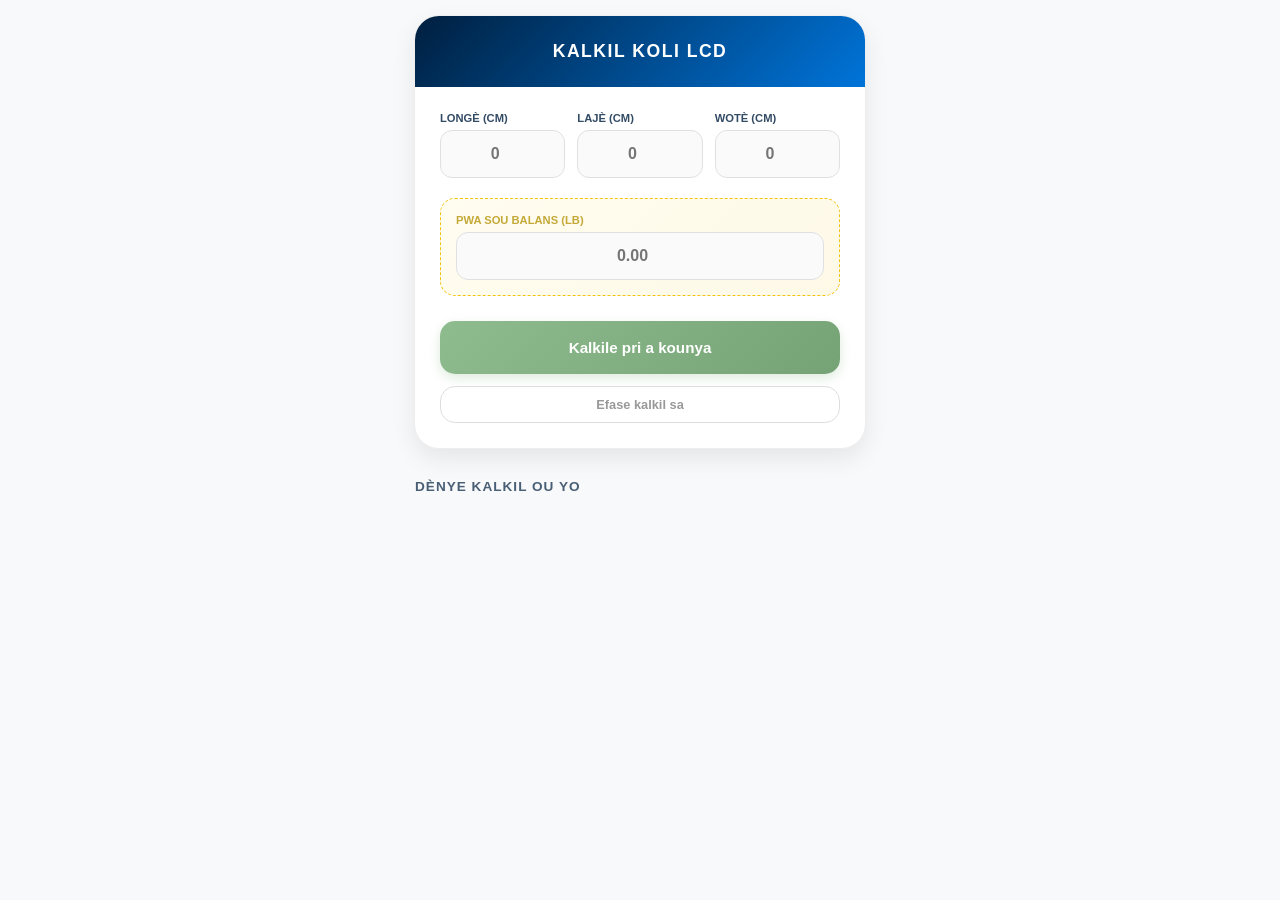
<file: calcul.html>
<!DOCTYPE html>
<html lang="ht">
<head>
    <meta charset="UTF-8">
    <meta name="viewport" content="width=device-width, initial-scale=1.0">
    <title>Kontwolè pwa ak pri - Les Cayes Dropshipping</title>
    <style>
        :root {
            /* Palette de couleurs harmonisée */
            --bleu-marin: #001f3f;
            --bleu-clair: #0074D9;
            --vert-kaki: #8fbc8f;
            --jaune-soley: #f1c40f;
            --bg: #f8f9fa;
            --white: #ffffff;
            --font-main: Arial, Helvetica, sans-serif;
        }

        body { 
            font-family: var(--font-main); 
            background-color: var(--bg);
            margin: 0; padding: 15px;
            display: flex; flex-direction: column; align-items: center;
            color: var(--bleu-marin);
        }

        .container {
            width: 100%; max-width: 450px;
            background: var(--white); border-radius: 25px;
            box-shadow: 0 10px 25px rgba(0,0,0,0.08);
            overflow: hidden; position: relative;
            border: 1px solid #eee;
        }

        /* Header avec dégradé Bleu Marin */
        .header {
            background: linear-gradient(135deg, var(--bleu-marin) 0%, var(--bleu-clair) 100%); 
            color: white;
            padding: 25px 20px; text-align: center;
        }

        .header h2 { 
            font-weight: 900; 
            text-transform: uppercase; 
            letter-spacing: 1.5px; 
            margin: 0;
            font-size: 1.1rem;
        }

        .form-section { padding: 25px; }

        .input-grid {
            display: grid; grid-template-columns: 1fr 1fr 1fr;
            gap: 12px; margin-bottom: 20px;
        }

        .input-group label {
            display: block; font-size: 0.7rem; font-weight: 800;
            margin-bottom: 6px; color: var(--bleu-marin);
            text-transform: uppercase; opacity: 0.8;
        }

        input {
            width: 100%; padding: 14px; border: 1.5px solid #e0e0e0;
            border-radius: 12px; box-sizing: border-box; text-align: center;
            font-size: 1rem; font-weight: 700; color: var(--bleu-marin);
            background: #fafafa; transition: 0.2s;
        }

        input:focus {
            outline: none; border-color: var(--vert-kaki); background: white;
        }

        /* Section Pwa Balans avec dégradé Jaune léger */
        .pwa-reyel-group { 
            margin-bottom: 25px; 
            padding: 15px;
            background: linear-gradient(135deg, #fffdf0 0%, #fef9e7 100%);
            border-radius: 15px;
            border: 1px dashed var(--jaune-soley);
        }

        /* Bouton Principal avec dégradé Vert Kaki */
        button {
            width: 100%; padding: 18px; border: none; border-radius: 15px;
            background: linear-gradient(135deg, var(--vert-kaki) 0%, #76a376 100%);
            color: white; font-weight: 900; 
            cursor: pointer; font-size: 0.95rem; 
            box-shadow: 0 4px 12px rgba(143, 188, 143, 0.3);
            transition: 0.3s;
        }

        button:active { transform: scale(0.98); }

        .btn-clear { 
            background: transparent; border: 1px solid #ddd; 
            color: #999; margin-top: 12px; padding: 10px; 
            box-shadow: none; font-size: 0.8rem;
        }

        /* Résultat avec dégradé soft */
        .current-res {
            margin-top: 25px; padding: 20px; border-radius: 20px;
            background: linear-gradient(135deg, #ffffff 0%, #f4fbf4 100%);
            border: 2px solid var(--vert-kaki);
            text-align: center; display: none;
            animation: slideUp 0.4s ease;
        }

        @keyframes slideUp { from { opacity: 0; transform: translateY(10px); } to { opacity: 1; transform: translateY(0); } }

        .price-display { 
            font-size: 2.5rem; 
            color: var(--bleu-marin); 
            font-weight: 900; margin: 10px 0;
        }

        .tarif-badge {
            display: inline-block; padding: 5px 12px; 
            background: var(--jaune-soley); color: var(--bleu-marin);
            border-radius: 20px; font-size: 0.75rem; font-weight: 800;
        }

/* ── DESIGN ISTORIK ── */
.history-area { 
    width: 100%; 
    max-width: 450px; 
    margin-top: 30px; 
}

.history-title { 
    font-weight: 900; 
    margin-bottom: 15px; 
    color: var(--bleu-marin); 
    font-size: 0.85rem; 
    text-transform: uppercase; 
    letter-spacing: 1px;
    opacity: 0.7;
}

.history-card {
    background: #ffffff; 
    padding: 16px; 
    border-radius: 16px;
    margin-bottom: 10px; 
    display: flex; 
    justify-content: space-between;
    align-items: center; 
    box-shadow: 0 4px 12px rgba(0,0,0,0.05); /* Ombre plus douce */
    border: 1px solid rgba(0,0,0,0.03); /* Bordure très fine au lieu de la barre */
    transition: transform 0.2s ease;
}

.history-card:active {
    transform: scale(0.98); /* Petit effet au clic sur téléphone */
}

/* Style pour le montant à droite */
.hist-val {
    background: rgba(0, 31, 63, 0.05); /* Fond léger bleu marin */
    color: var(--bleu-marin);
    padding: 8px 12px;
    border-radius: 10px;
    font-weight: 900;
    font-size: 1rem;
}


        .hist-val { font-weight: 900; color: var(--vert-kaki); font-size: 1.1rem; }
    </style>
</head>
<body>

<div class="container">
    <div class="header">
        <h2>Kalkil koli LCD</h2>
    </div>

    <div class="form-section">
        <div class="input-grid">
            <div class="input-group"><label>Longè (cm)</label><input type="number" id="L" placeholder="0"></div>
            <div class="input-group"><label>Lajè (cm)</label><input type="number" id="l" placeholder="0"></div>
            <div class="input-group"><label>Wotè (cm)</label><input type="number" id="H" placeholder="0"></div>
        </div>

        <div class="input-group pwa-reyel-group">
            <label style="color: #b7950b;">Pwa sou balans (lb)</label>
            <input type="number" id="pwa_balans" placeholder="0.00">
        </div>

        <button onclick="kalkile()">Kalkile pri a kounya</button>
        <button class="btn-clear" onclick="resetAll()">Efase kalkil sa</button>

        <div id="currentRes" class="current-res">
            <div style="font-size: 0.7rem; font-weight: 900; color: #888; text-transform: uppercase;">Total pwa kalkile :</div>
            <div id="p_res" style="font-weight: 800; font-size: 1.2rem; margin-top: 5px;">0.00 lb</div>
            <div class="price-display">$<span id="pr_res">0.00</span></div>
            <div id="tarif_res" class="tarif-badge"></div>
        </div>
    </div>
</div>

<div class="history-area">
    <div class="history-title">Dènye kalkil ou yo</div>
    <div id="historyList"></div>
</div>

<script>
    let historyData = JSON.parse(localStorage.getItem('lcd_history')) || [];
    renderHistory();

    function kalkile() {
        const L = parseFloat(document.getElementById('L').value) || 0;
        const l = parseFloat(document.getElementById('l').value) || 0;
        const H = parseFloat(document.getElementById('H').value) || 0;
        const pwaBalans = parseFloat(document.getElementById('pwa_balans').value) || 0;

        const pwaVolimik = (L * l * H) / 4000;
        let pwaFinal = pwaVolimik + pwaBalans;

        if (pwaFinal > 0) {
            let tarif = 4.90;
            if (pwaFinal >= 50) {
                tarif = 3.99;
            }

            const priTotal = pwaFinal * tarif;
            const dat = new Date().toLocaleTimeString('fr-FR', {hour: '2-digit', minute:'2-digit'});

            document.getElementById('p_res').innerText = pwaFinal.toFixed(2) + " lb";
            document.getElementById('pr_res').innerText = priTotal.toFixed(2);
            document.getElementById('tarif_res').innerText = "Tarif aplike: $" + tarif + "/lb";
            document.getElementById('currentRes').style.display = 'block';

            addHistory(pwaFinal.toFixed(2), priTotal.toFixed(2), dat);
        }
    }

    function addHistory(pwa, pri, dat) {
        historyData.unshift({ pwa, pri, dat });
        if (historyData.length > 5) historyData.pop();
        localStorage.setItem('lcd_history', JSON.stringify(historyData));
        renderHistory();
    }

    function renderHistory() {
        const list = document.getElementById('historyList');
        list.innerHTML = '';
        historyData.forEach(item => {
            list.innerHTML += `
                <div class="history-card">
                    <div>
                        <span style="font-size:0.65rem; color:#999; font-weight:700;">${item.dat}</span><br>
                        <strong style="color:var(--bleu-marin);">${item.pwa} lb</strong>
                    </div>
                    <div class="hist-val">$${item.pri}</div>
                </div>
            `;
        });
    }

    function resetAll() {
        document.getElementById('L').value = '';
        document.getElementById('l').value = '';
        document.getElementById('H').value = '';
        document.getElementById('pwa_balans').value = '';
        document.getElementById('currentRes').style.display = 'none';
    }
</script>

</body>
</html>
</file>
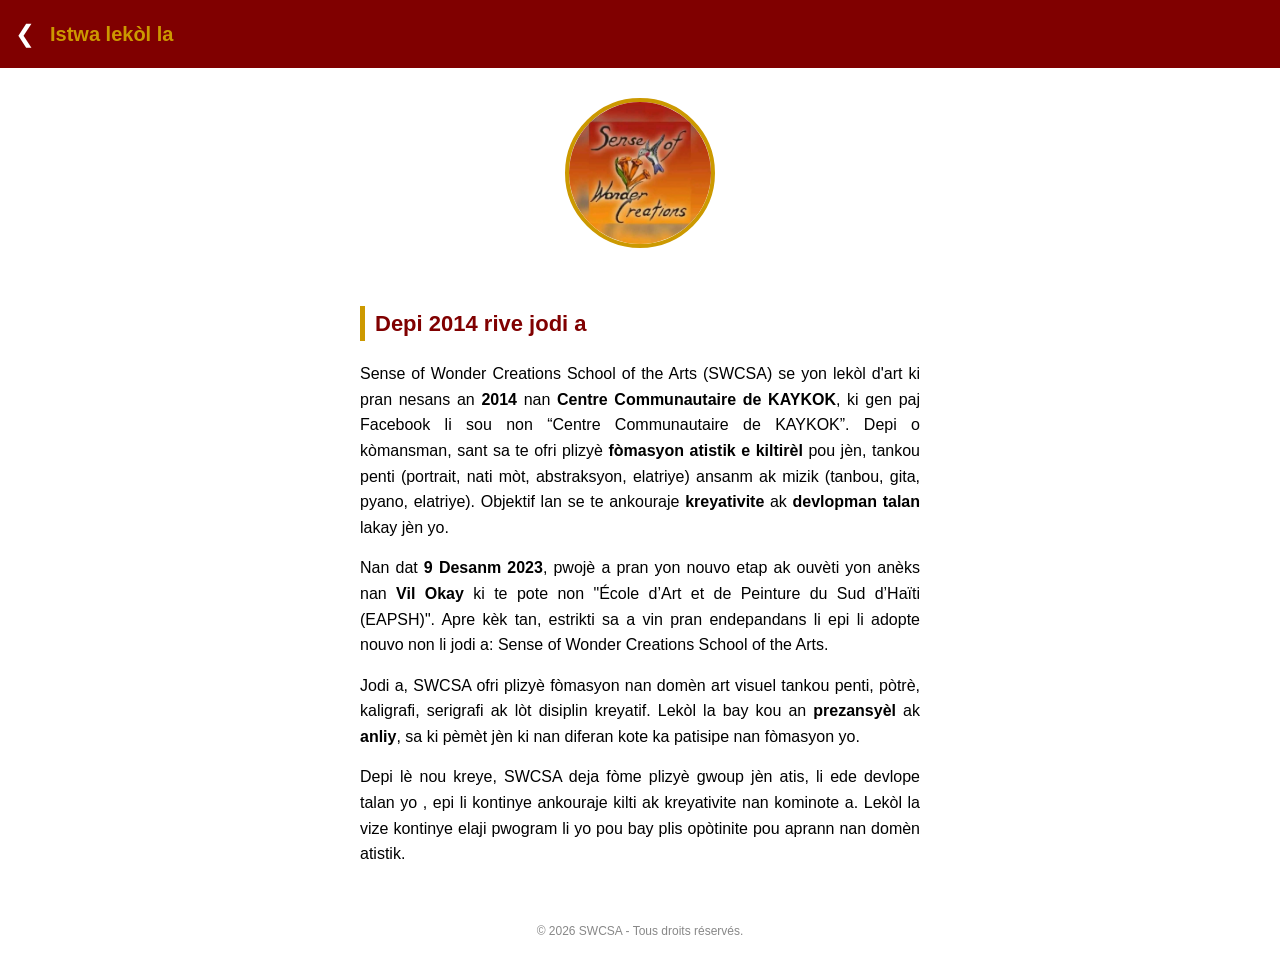
<file: histoire.html>
<!DOCTYPE html>
<html lang="ht">
<head>
    <meta charset="UTF-8">
    <meta name="viewport" content="width=device-width, initial-scale=1.0">
    <title>Istwa lekòl la - swcsa</title>
    <style>
        :root {
            --rouge-grenat: #800000;
            --jaune-fonce: #CC9900;
            --blanc: #FFFFFF;
            --noir: #000000;
        }

        * {
            box-sizing: border-box;
            margin: 0;
            padding: 0;
        }

        body {
            font-family: 'Segoe UI', Arial, sans-serif;
            background-color: var(--blanc);
            color: var(--noir);
            line-height: 1.6;
            overflow-x: hidden;
        }

        /* En-tête */
        header {
            background-color: var(--rouge-grenat);
            color: var(--jaune-fonce);
            padding: 15px;
            display: flex;
            align-items: center;
            position: sticky;
            top: 0;
            z-index: 1000;
        }

        .back-btn {
            text-decoration: none;
            color: var(--blanc);
            font-size: 24px;
            margin-right: 15px;
        }

        header h2 {
            font-size: 20px;
        }

        /* Animation d'entrée : bas-droite vers le haut */
        @keyframes slideUpRight {
            0% {
                opacity: 0;
                transform: translate(50px, 100px);
            }
            100% {
                opacity: 1;
                transform: translate(0, 0);
            }
        }

        .animate-content {
            animation: slideUpRight 1s ease-out forwards;
        }

        /* Section logo */
        .logo-container {
            text-align: center;
            padding: 30px 20px;
        }

        .logo-img {
            width: 150px;
            height: 150px;
            border-radius: 50%;
            border: 4px solid var(--jaune-fonce);
            object-fit: cover;
        }

        /* Contenu de l'histoire */
        .content {
            padding: 20px;
            max-width: 600px;
            margin: auto;
            color: var(--noir); /* Texte d'information en noir */
        }

        .content h1 {
            color: var(--rouge-grenat);
            font-size: 22px;
            margin-bottom: 20px;
            border-left: 5px solid var(--jaune-fonce);
            padding-left: 10px;
        }

        .content p {
            margin-bottom: 15px;
            text-align: justify;
            font-size: 16px;
        }

        strong {
            color: var(--noir);
        }
footer {
            text-align: center;
            padding: 20px;
            font-size: 12px;
            color: #888;
        }    
    
    </style>
</head>
<body>

<header>
    <a href="index.html" class="back-btn">&#10094;</a>
    <h2>Istwa lekòl la</h2>
</header>

<main class="animate-content">
    <section class="logo-container">
        <img src="swcsa.jpg" alt="Logo swcsa" class="logo-img">
    </section>

    <article class="content">
        <h1>Depi 2014 rive jodi a</h1>

        <p>
            Sense of Wonder Creations School of the Arts (SWCSA) se yon lekòl d'art ki pran nesans an <strong>2014</strong> nan <strong>Centre Communautaire de KAYKOK</strong>, ki gen paj Facebook li sou non “Centre Communautaire de KAYKOK”. Depi o kòmansman, sant sa te ofri plizyè <strong>fòmasyon atistik e kiltirèl</strong> pou jèn, tankou penti (portrait, nati mòt, abstraksyon, elatriye) ansanm ak mizik (tanbou, gita, pyano, elatriye). Objektif lan se te ankouraje <strong>kreyativite</strong> ak <strong>devlopman talan</strong> lakay jèn yo.
        </p>

        <p>
            Nan dat <strong>9 Desanm 2023</strong>, pwojè a pran yon nouvo etap ak ouvèti yon anèks nan <strong>Vil Okay</strong> ki te pote non "École d’Art et de Peinture du Sud d’Haïti (EAPSH)". Apre kèk tan, estrikti sa a vin pran endepandans li epi li adopte nouvo non li jodi a: Sense of Wonder Creations School of the Arts.
        </p>

        <p>
            Jodi a, SWCSA ofri plizyè fòmasyon nan domèn art visuel tankou penti, pòtrè, kaligrafi, serigrafi ak lòt disiplin kreyatif. Lekòl la bay kou an <strong>prezansyèl</strong> ak <strong>anliy</strong>, sa ki pèmèt jèn ki nan diferan kote ka patisipe nan fòmasyon yo.
        </p>

        <p>
            Depi lè nou kreye, SWCSA deja fòme plizyè gwoup jèn atis, li ede devlope talan yo
, epi li kontinye ankouraje kilti ak kreyativite nan kominote a. Lekòl la vize kontinye elaji pwogram li yo pou bay plis opòtinite pou aprann nan domèn atistik.
        </p>
    </article>
</main>
<footer>
    <p>© 2026 SWCSA - Tous droits réservés.</p>
</footer>
</body>
</html>
</file>
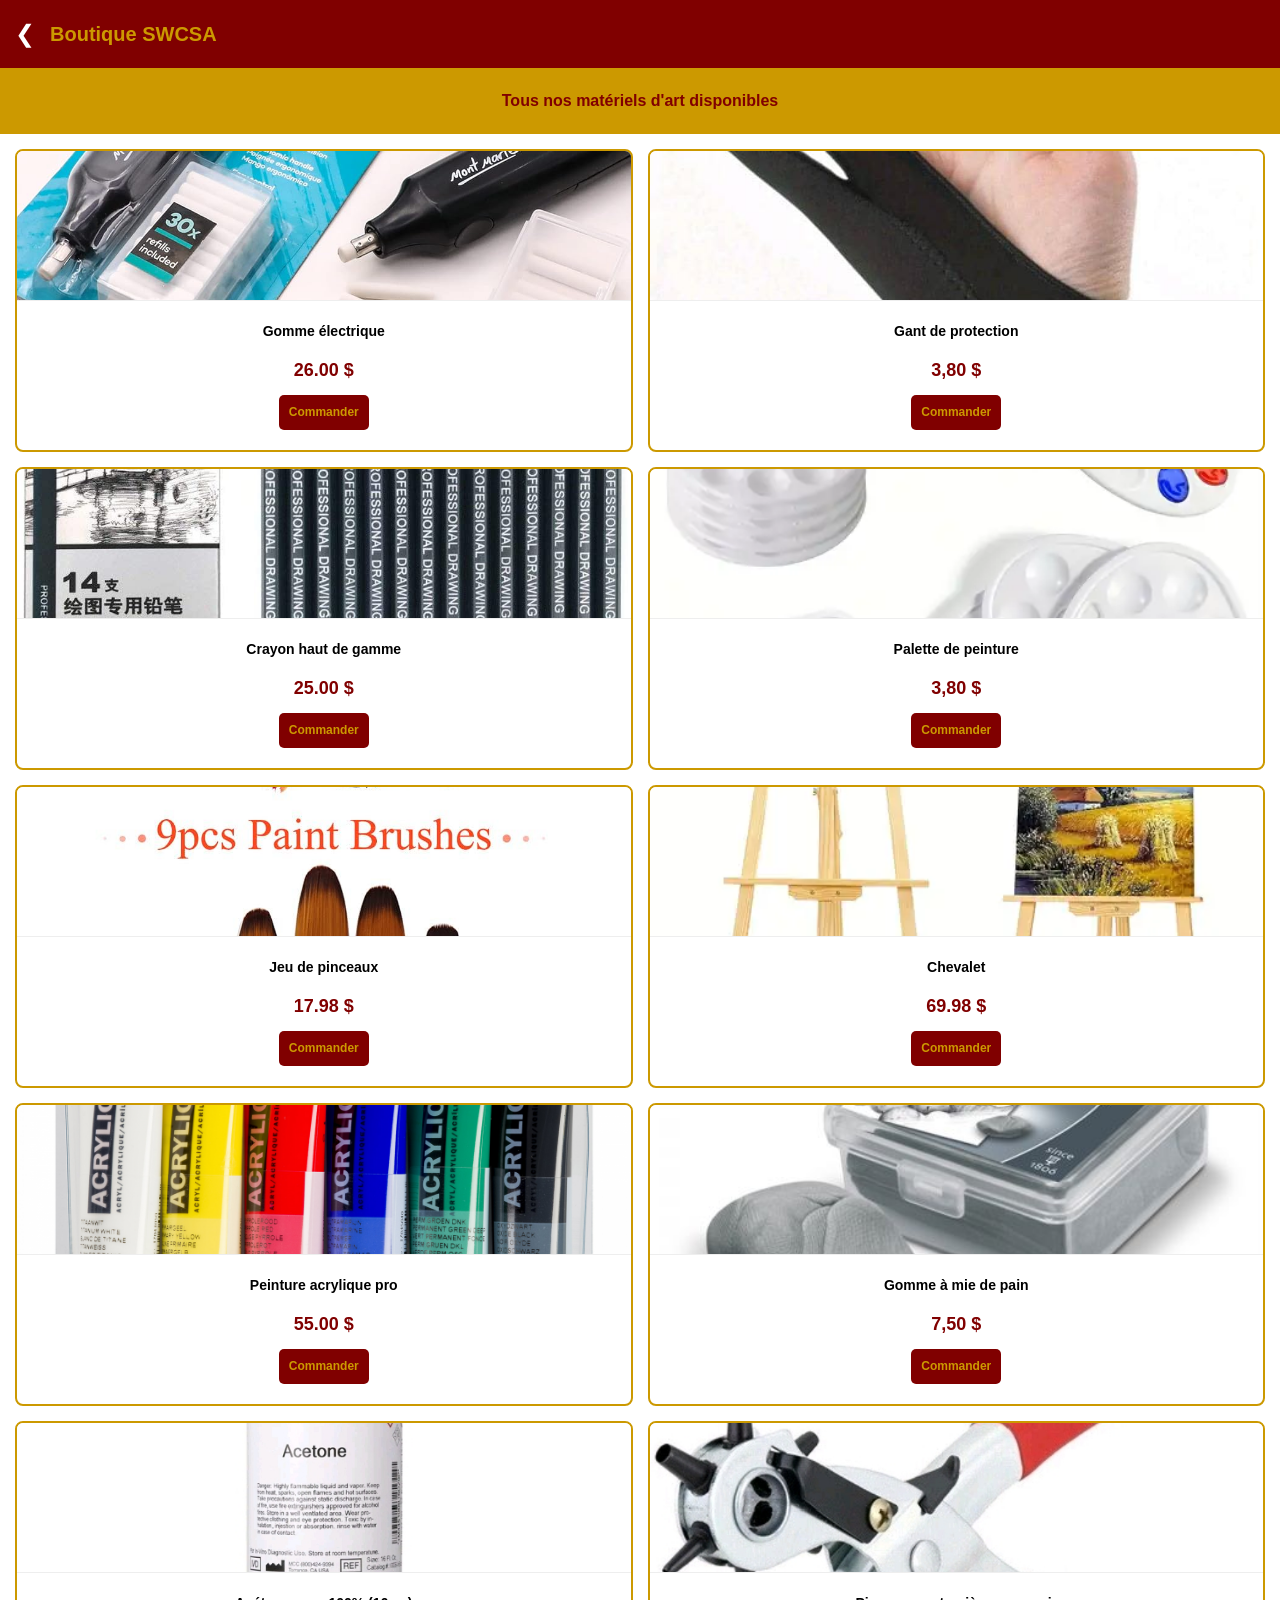
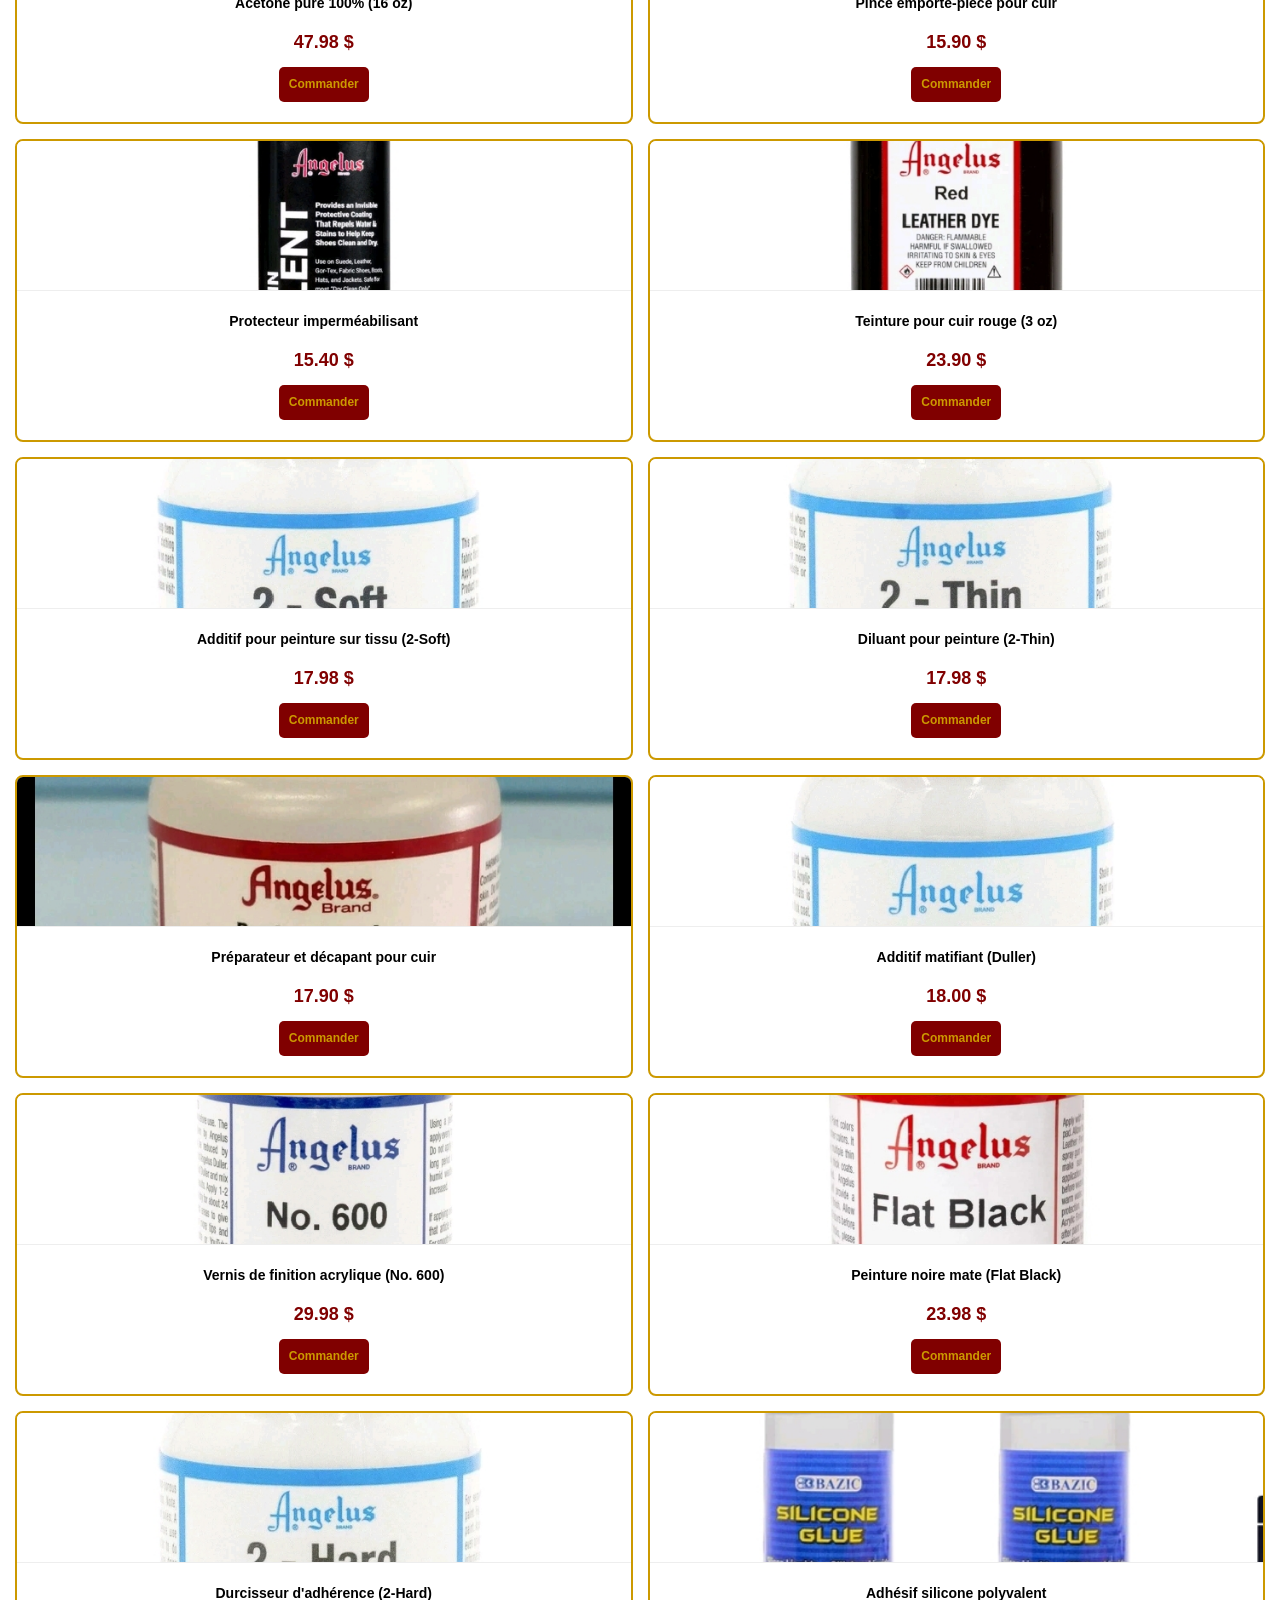
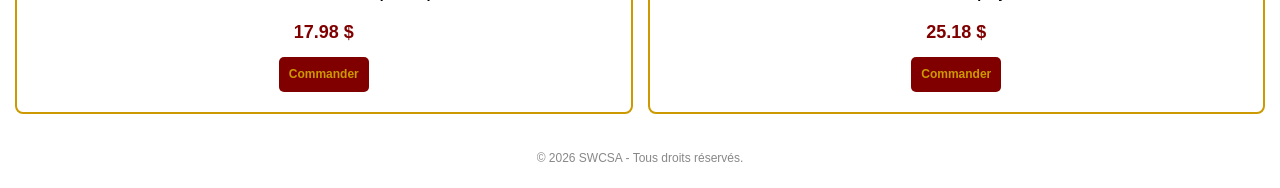
<file: matériel.html>
<!DOCTYPE html>
<html lang="fr">
<head>
    <meta charset="UTF-8">
    <meta name="viewport" content="width=device-width, initial-scale=1.0">
    <title>Tous les matériels - swcsa</title>
    <style>
        :root {
            --rouge-grenat: #800000;
            --jaune-fonce: #CC9900;
            --blanc: #FFFFFF;
            --noir: #000000;
        }

        * {
            box-sizing: border-box;
            margin: 0;
            padding: 0;
        }

        body {
            font-family: 'Segoe UI', Arial, sans-serif;
            background-color: var(--blanc);
            color: var(--noir);
            line-height: 1.6;
            overflow-x: hidden; /* Empêche le défilement horizontal pendant l'animation */
        }

        /* En-tête avec bouton retour */
        header {
            background-color: var(--rouge-grenat);
            color: var(--jaune-fonce);
            padding: 15px;
            display: flex;
            align-items: center;
            position: sticky;
            top: 0;
            z-index: 1000;
        }

        .back-btn {
            text-decoration: none;
            color: var(--blanc);
            font-size: 24px;
            margin-right: 15px;
        }

        header h2 {
            font-size: 20px;
        }

        /* Titre de la page */
        .page-banner {
            background-color: var(--jaune-fonce);
            color: var(--rouge-grenat);
            padding: 20px;
            text-align: center;
            font-weight: bold;
        }

        /* Grille des produits */
        .inventory-grid {
            display: grid;
            grid-template-columns: 1fr 1fr;
            gap: 15px;
            padding: 15px;
        }

        /* Animation de sortie de barre vers le haut */
        @keyframes slideFromBar {
            0% {
                opacity: 0;
                transform: translateX(50px) translateY(100px); /* Part de la droite et du bas */
            }
            100% {
                opacity: 1;
                transform: translateX(0) translateY(0);
            }
        }

        .product-item {
            border: 2px solid var(--jaune-fonce);
            border-radius: 8px;
            overflow: hidden;
            background: white;
            text-align: center;
            padding-bottom: 10px;
            display: flex;
            flex-direction: column;
            
            /* Application de l'animation */
            animation: slideFromBar 0.6s ease-out forwards;
            opacity: 0; /* Reste invisible avant le début de l'animation */
        }

        /* Délais progressifs pour l'effet de cascade */
        .product-item:nth-child(1) { animation-delay: 0.1s; }
        .product-item:nth-child(2) { animation-delay: 0.2s; }
        .product-item:nth-child(3) { animation-delay: 0.3s; }
        .product-item:nth-child(4) { animation-delay: 0.4s; }
        .product-item:nth-child(5) { animation-delay: 0.5s; }
        .product-item:nth-child(6) { animation-delay: 0.6s; }
        .product-item:nth-child(7) { animation-delay: 0.7s; }
        .product-item:nth-child(8) { animation-delay: 0.8s; }

        .product-item img {
            width: 100%;
            height: 150px;
            object-fit: cover;
            border-bottom: 1px solid #eee;
        }

        .product-info {
            padding: 10px;
            flex-grow: 1;
        }

        .product-name {
            font-size: 14px;
            font-weight: bold;
            margin-bottom: 5px;
            height: 40px;
            display: flex;
            align-items: center;
            justify-content: center;
        }

        .product-price {
            color: var(--rouge-grenat);
            font-size: 18px;
            font-weight: 900;
            display: block;
        }

        /* Bouton commander */
        .order-btn {
            display: inline-block;
            background-color: var(--rouge-grenat);
            color: var(--jaune-fonce);
            text-decoration: none;
            padding: 8px 10px;
            margin-top: 10px;
            border-radius: 5px;
            font-size: 12px;
            font-weight: bold;
        }

footer {
            text-align: center;
            padding: 20px;
            font-size: 12px;
            color: #888;
        }
    </style>
</head>
<body>

<header>
    <a href="index.html" class="back-btn">&#10094;</a>
    <h2>Boutique SWCSA</h2>
</header>

<div class="page-banner">
    Tous nos matériels d'art disponibles
</div>

<main>
<div class="inventory-grid">
    <div class="product-item">
        <img src="SWCSA 5.jpg" alt="Gomme électrique">
        <div class="product-info">
            <p class="product-name">Gomme électrique</p>
            <span class="product-price">26.00 $</span>
            <a href="transaction.html" class="order-btn">Commander</a>
        </div>
    </div>

    <div class="product-item">
        <img src="swcsa 6.jpg" alt="Gant de protection">
        <div class="product-info">
            <p class="product-name">Gant de protection</p>
            <span class="product-price">3,80 $</span>
            <a href="transaction.html" class="order-btn">Commander</a>
        </div>
    </div>

    <div class="product-item">
        <img src="SWCSA 7.jpg" alt="Crayon haut de gamme">
        <div class="product-info">
            <p class="product-name">Crayon haut de gamme</p>
            <span class="product-price">25.00 $</span>
            <a href="transaction.html" class="order-btn">Commander</a>
        </div>
    </div>

    <div class="product-item">
        <img src="SWCSA 8.jpg" alt="Palette de peinture">
        <div class="product-info">
            <p class="product-name">Palette de peinture</p>
            <span class="product-price">3,80 $</span>
            <a href="transaction.html" class="order-btn">Commander</a>
        </div>
    </div>

    <div class="product-item">
        <img src="SWCSA 9.jpg" alt="Jeu de pinceaux">
        <div class="product-info">
            <p class="product-name">Jeu de pinceaux</p>
            <span class="product-price">17.98 $</span>
            <a href="transaction.html" class="order-btn">Commander</a>
        </div>
    </div>

    <div class="product-item">
        <img src="SWCSA 10.jpg" alt="Chevalet">
        <div class="product-info">
            <p class="product-name">Chevalet</p>
            <span class="product-price">69.98 $</span>
            <a href="transaction.html" class="order-btn">Commander</a>
        </div>
    </div>

    <div class="product-item">
        <img src="SWCSA 11.jpg" alt="Peinture acrylique pro">
        <div class="product-info">
            <p class="product-name">Peinture acrylique pro</p>
            <span class="product-price">55.00 $</span>
            <a href="transaction.html" class="order-btn">Commander</a>
        </div>
    </div>

    <div class="product-item">
        <img src="SWCSA 12.jpg" alt="Gomme à mie de pain">
        <div class="product-info">
            <p class="product-name">Gomme à mie de pain</p>
            <span class="product-price">7,50 $</span>
            <a href="transaction.html" class="order-btn">Commander</a>
        </div>
    </div>

    <div class="product-item">
        <img src="SWCSA 13.jpg" alt="Acétone pure 100%">
        <div class="product-info">
            <p class="product-name">Acétone pure 100% (16 oz)</p>
            <span class="product-price">47.98 $</span>
            <a href="transaction.html" class="order-btn">Commander</a>
        </div>
    </div>

    <div class="product-item">
        <img src="SWCSA 14.jpg" alt="Pince emporte-pièce pour cuir">
        <div class="product-info">
            <p class="product-name">Pince emporte-pièce pour cuir</p>
            <span class="product-price">15.90 $</span>
            <a href="transaction.html" class="order-btn">Commander</a>
        </div>
    </div>

    <div class="product-item">
        <img src="SWCSA 15.jpg" alt="Protecteur imperméabilisant">
        <div class="product-info">
            <p class="product-name">Protecteur imperméabilisant</p>
            <span class="product-price">15.40 $</span>
            <a href="transaction.html" class="order-btn">Commander</a>
        </div>
    </div>

    <div class="product-item">
        <img src="SWCSA 16.jpg" alt="Teinture pour cuir rouge">
        <div class="product-info">
            <p class="product-name">Teinture pour cuir rouge (3 oz)</p>
            <span class="product-price">23.90 $</span>
            <a href="transaction.html" class="order-btn">Commander</a>
        </div>
    </div>

    <div class="product-item">
        <img src="SWCSA 17.jpg" alt="Additif pour peinture sur tissu">
        <div class="product-info">
            <p class="product-name">Additif pour peinture sur tissu (2-Soft)</p>
            <span class="product-price">17.98 $</span>
            <a href="transaction.html" class="order-btn">Commander</a>
        </div>
    </div>

    <div class="product-item">
        <img src="SWCSA 18.jpg" alt="Diluant pour peinture">
        <div class="product-info">
            <p class="product-name">Diluant pour peinture (2-Thin)</p>
            <span class="product-price">17.98 $</span>
            <a href="transaction.html" class="order-btn">Commander</a>
        </div>
    </div>

    <div class="product-item">
        <img src="SWCSA 19.jpg" alt="Préparateur et décapant pour cuir">
        <div class="product-info">
            <p class="product-name">Préparateur et décapant pour cuir</p>
            <span class="product-price">17.90 $</span>
            <a href="transaction.html" class="order-btn">Commander</a>
        </div>
    </div>

    <div class="product-item">
        <img src="SWCSA 20.jpg" alt="Additif matifiant">
        <div class="product-info">
            <p class="product-name">Additif matifiant (Duller)</p>
            <span class="product-price">18.00 $</span>
            <a href="transaction.html" class="order-btn">Commander</a>
        </div>
    </div>

    <div class="product-item">
        <img src="SWCSA 21.jpg" alt="Vernis de finition acrylique">
        <div class="product-info">
            <p class="product-name">Vernis de finition acrylique (No. 600)</p>
            <span class="product-price">29.98 $</span>
            <a href="transaction.html" class="order-btn">Commander</a>
        </div>
    </div>

    <div class="product-item">
        <img src="SWCSA 22.jpg" alt="Peinture noire mate">
        <div class="product-info">
            <p class="product-name">Peinture noire mate (Flat Black)</p>
            <span class="product-price">23.98 $</span>
            <a href="transaction.html" class="order-btn">Commander</a>
        </div>
    </div>

    <div class="product-item">
        <img src="SWCSA 23.jpg" alt="Durcisseur d'adhérence">
        <div class="product-info">
            <p class="product-name">Durcisseur d'adhérence (2-Hard)</p>
            <span class="product-price">17.98 $</span>
            <a href="transaction.html" class="order-btn">Commander</a>
        </div>
    </div>

    <div class="product-item">
        <img src="SWCSA 24.jpg" alt="Adhésif silicone polyvalent">
        <div class="product-info">
            <p class="product-name">Adhésif silicone polyvalent</p>
            <span class="product-price">25.18 $</span>
            <a href="transaction.html" class="order-btn">Commander</a>
        </div>
    </div>
</div>

</main>
<footer>
    <p>© 2026 SWCSA - Tous droits réservés.</p>
</footer>

</body>
</html>
</file>
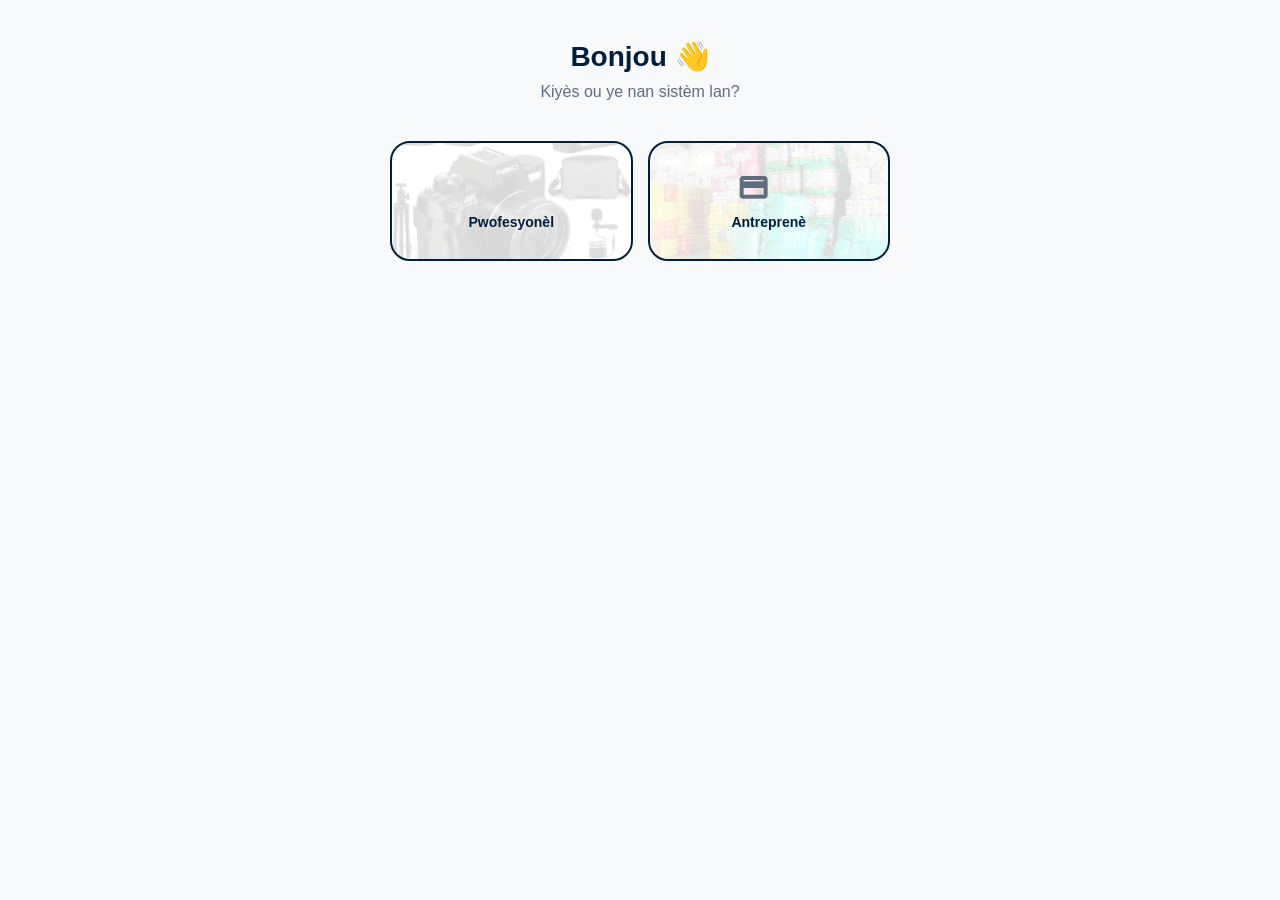
<file: pwofil.html>
<!DOCTYPE html>
<html lang="ht">
<head>
    <meta charset="UTF-8">
    <meta name="viewport" content="width=device-width, initial-scale=1.0">
    <title>Pwofil — Les Cayes Dropshipping</title>
    <link href="https://fonts.googleapis.com/icon?family=Material+Icons" rel="stylesheet">
    <style>
        :root {
            --bleu-marin: #001f3f;
            --bleu-pale: #5D6D7E; /* Koulè ble marin pal la */
            --kaki: #8fbc8f;
            --blanc: #ffffff;
            --gris-frenk: #f8f9fa;
        }

        * { box-sizing: border-box; margin: 0; padding: 0; -webkit-font-smoothing: antialiased; }
        
        body {
            font-family: 'Segoe UI', Roboto, Helvetica, Arial, sans-serif;
            background-color: var(--gris-frenk);
            color: var(--bleu-marin);
            padding: 40px 20px 100px;
            display: flex;
            flex-direction: column;
            align-items: center;
        }

        /* Salitasyon */
        .welcome-section {
            text-align: center;
            margin-bottom: 40px;
            width: 100%;
        }

        .welcome-section h1 {
            font-size: 28px;
            font-weight: 800;
            margin-bottom: 10px;
        }

        .welcome-section p {
            font-size: 16px;
            color: var(--bleu-pale);
        }

/* Seleksyon Pwofil */
.profile-selector {
    display: flex;
    gap: 15px;
    width: 100%;
    max-width: 500px;
    margin-bottom: 30px;
}

.choice-btn {
    flex: 1;
    height: 120px; /* Nou fòse yon wotè pou imaj la ka parèt byen */
    border-radius: 20px;
    cursor: pointer;
    display: flex;
    flex-direction: column;
    align-items: center;
    justify-content: center;
    gap: 10px;
    transition: all 0.4s ease;
    position: relative;
    overflow: hidden;
    border: 2px solid;
    background-color: var(--blanc);
    color: var(--bleu-marin);
    z-index: 1;
}

/* Kreyasyon kouch imaj la nan fon an */
.choice-btn::before {
    content: "";
    position: absolute;
    top: 0; left: 0; right: 0; bottom: 0;
    background-size: cover;
    background-position: center;
    opacity: 0.15; /* Opasite lè li pa aktif */
    z-index: -1;
    transition: opacity 0.4s ease;
}

/* Plasman imaj espesifik yo */
.btn-img-pro::before { background-image: url('camera.jpg'); }
.btn-img-entr::before { background-image: url('machandiz.jpg'); }

.choice-btn .material-icons { 
    font-size: 32px; 
    color: var(--bleu-pale); 
    transition: color 0.4s;
}

.choice-btn span { 
    font-weight: 800; 
    font-size: 14px; 
    position: relative;
    z-index: 2;
}

/* Style Lè Bouton an Aktif */
.choice-btn.active {
    border-color: var(--bleu-marin);
    background-color: var(--bleu-marin);
    color: white;
    box-shadow: 0 12px 24px rgba(0, 31, 63, 0.25);
}

.choice-btn.active::before {
    opacity: 0.3; /* Imaj la parèt yon ti jan plis lè l aktif */
    filter: grayscale(100%) brightness(50%); /* Pou l melanje ak ble marin nan */
}

.choice-btn.active .material-icons { 
    color: white; 
}

        /* Kontni Step-by-Step */
        .content-area {
            width: 100%;
            max-width: 500px;
            display: none;
            animation: fadeIn 0.5s ease;
        }

        .content-area.active { display: block; }

.step-card {
    background: var(--gris-frenk); /* Même couleur que le fond pour l'effet fusion */
    padding: 25px;
    border-radius: 30px; 
    margin-bottom: 25px;
    
    /* Effet de profondeur sculptée (Neumorphism) */
    box-shadow: 8px 8px 16px #d1d9e6, 
               -8px -8px 16px #ffffff;
    
    border: none; /* On enlève les bordures classiques */
    position: relative;
    overflow: hidden;
    
    opacity: 0;
    transform: translateY(30px);
    transition: all 0.4s cubic-bezier(0.175, 0.885, 0.32, 1.275);
}
        /* Animasyon pou etap yo parèt youn apre lòt */
        .show-step {
            animation: slideIn 0.5s forwards;
        }

        @keyframes slideIn {
            to { opacity: 1; transform: translateY(0); }
        }

        @keyframes fadeIn {
            from { opacity: 0; } to { opacity: 1; }
        }

/* Indicateur d'étape ultra-discret mais luxueux */
.step-num {
    position: absolute;
    top: 20px;
    right: 25px;
    font-size: 40px;
    font-weight: 900;
    color: rgba(0, 31, 63, 0.03); /* Chiffre géant presque invisible en fond */
    z-index: 0;
}

.step-title {
    position: relative;
    z-index: 1;
    font-size: 18px;
    font-weight: 800;
    color: var(--bleu-marin);
    letter-spacing: -0.5px;
    display: flex;
    align-items: center;
    gap: 10px;
}

/* Une petite barre d'accentuation moderne en haut à gauche */
.step-title::before {
    content: '';
    width: 12px;
    height: 3px;
    background: var(--kaki);
    border-radius: 10px;
    display: inline-block;
}
.step-text {
    position: relative;
    z-index: 1;
    font-size: 14px;
    line-height: 1.7;
    color: var(--bleu-pale);
    margin-top: 12px;
    font-weight: 500;
}

/* Effet d'interaction premium */
.step-card:active {
    box-shadow: inset 6px 6px 12px #d1d9e6, 
                inset -6px -6px 12px #ffffff;
    transform: scale(0.98);
}

        .nav-item .material-icons { font-size: 24px; display: block; margin-bottom: 4px; }
        .nav-item.active { color: var(--bleu-marin); }

    </style>
</head>
<body>

    <section class="welcome-section">
        <h1 id="user-greeting">Bonjou 👋</h1>
        <p>Kiyès ou ye nan sistèm lan?</p>
    </section>

<div class="profile-selector">
    <div class="choice-btn btn-img-pro" id="btn-pro" onclick="selectProfile('pro')">
        <span class="material-icons">engineering</span>
        <span>Pwofesyonèl</span>
    </div>
    <div class="choice-btn btn-img-entr" id="btn-entr" onclick="selectProfile('entr')">
        <span class="material-icons">payments</span>
        <span>Antreprenè</span>
    </div>
</div>

    <div id="res-pro" class="content-area">
        <div class="step-card" style="animation-delay: 0.2s;">
            <span class="step-num">Etap 1</span>
            <span class="step-title">Idantifye bezwen w</span>
            <p class="step-text">Chèche zouti oswa materyèl ki nesesè pou rann travay ou pi pwofesyonèl. Ou ka tcheke sou <strong>Temu</strong>, <strong>Amazon</strong> ak lòt platfòm ankò.</p>
        </div>
        <div class="step-card" style="animation-delay: 0.4s;">
            <span class="step-num">Etap 2</span>
            <span class="step-title">Achte</span>
            <p class="step-text">Konfigire adrès lan sou kont platfòm wap achte yo. Siw pa gen kat, kopye lyen atik lan voye l ban nou. Nou wè ansanm pri final lan, ou peye pou order l pou ou.</p>
        </div>
        <div class="step-card" style="animation-delay: 0.6s;">
            <span class="step-num">Etap 3</span>
            <span class="step-title">Resevwa an Ayiti</span>
            <p class="step-text">Nou resevwa l an Florid, nou livre l an Ayiti pou ou nan dat nap gen okazyon.</p>
        </div>
    </div>

    <div id="res-entr" class="content-area">
        <div class="step-card" style="animation-delay: 0.2s;">
            <span class="step-num">Etap 1</span>
            <span class="step-title">Idantifye yon mache</span>
            <p class="step-text">Gade ki pwodwi ki manke nan vil ou an (kosmetik, pyès, materyèl agrikòl) ki ka vann vit.</p>
        </div>
        <div class="step-card" style="animation-delay: 0.4s;">
            <span class="step-num">Etap 2</span>
            <span class="step-title">Gwo kòmand (bulk)</span>
            <p class="step-text">Chwazi founisè ki gen pi bon pri sou <strong>Alibaba</strong>, <strong>AliExpress</strong>, achte tout saw swete yo nan yon sèl okazyon.</p>
        </div>
        <div class="step-card" style="animation-delay: 0.6s;">
            <span class="step-num">Etap 3</span>
            <span class="step-title">Distribisyon</span>
            <p class="step-text">Sèvi ak depo nou an Florid pou voye koli, stòk machandiz ou vin nan men w yon sèl kou. Nou livre nan tout peyi an pouw pa gen limit ak biznis ou.</p>
        </div>
    </div>
    
    <script>
        // Pèsonalizasyon non an
        document.addEventListener('DOMContentLoaded', function() {
            const profile = JSON.parse(localStorage.getItem('user_profile_data') || '{}');
            const nom = (profile.nom || '').split(' ')[0];
            if(nom) {
                document.getElementById('user-greeting').textContent = 'Bonjou ' + nom + ' 👋';
            }
        });

        function selectProfile(type) {
            // Reset bouton yo
            document.getElementById('btn-pro').classList.remove('active');
            document.getElementById('btn-entr').classList.remove('active');
            
            // Reset kontni an
            document.getElementById('res-pro').classList.remove('active');
            document.getElementById('res-entr').classList.remove('active');
            
            // Aktive sa k klike a
            document.getElementById('btn-' + type).classList.add('active');
            const targetContent = document.getElementById('res-' + type);
            targetContent.classList.add('active');

            // Fòse animasyon etap yo
            const cards = targetContent.querySelectorAll('.step-card');
            cards.forEach(card => {
                card.classList.remove('show-step');
                void card.offsetWidth; // Trigger reflow
                card.classList.add('show-step');
            });

            localStorage.setItem('lcd_profil_choisi', type);
        }
    </script>
</body>
</html>
</file>
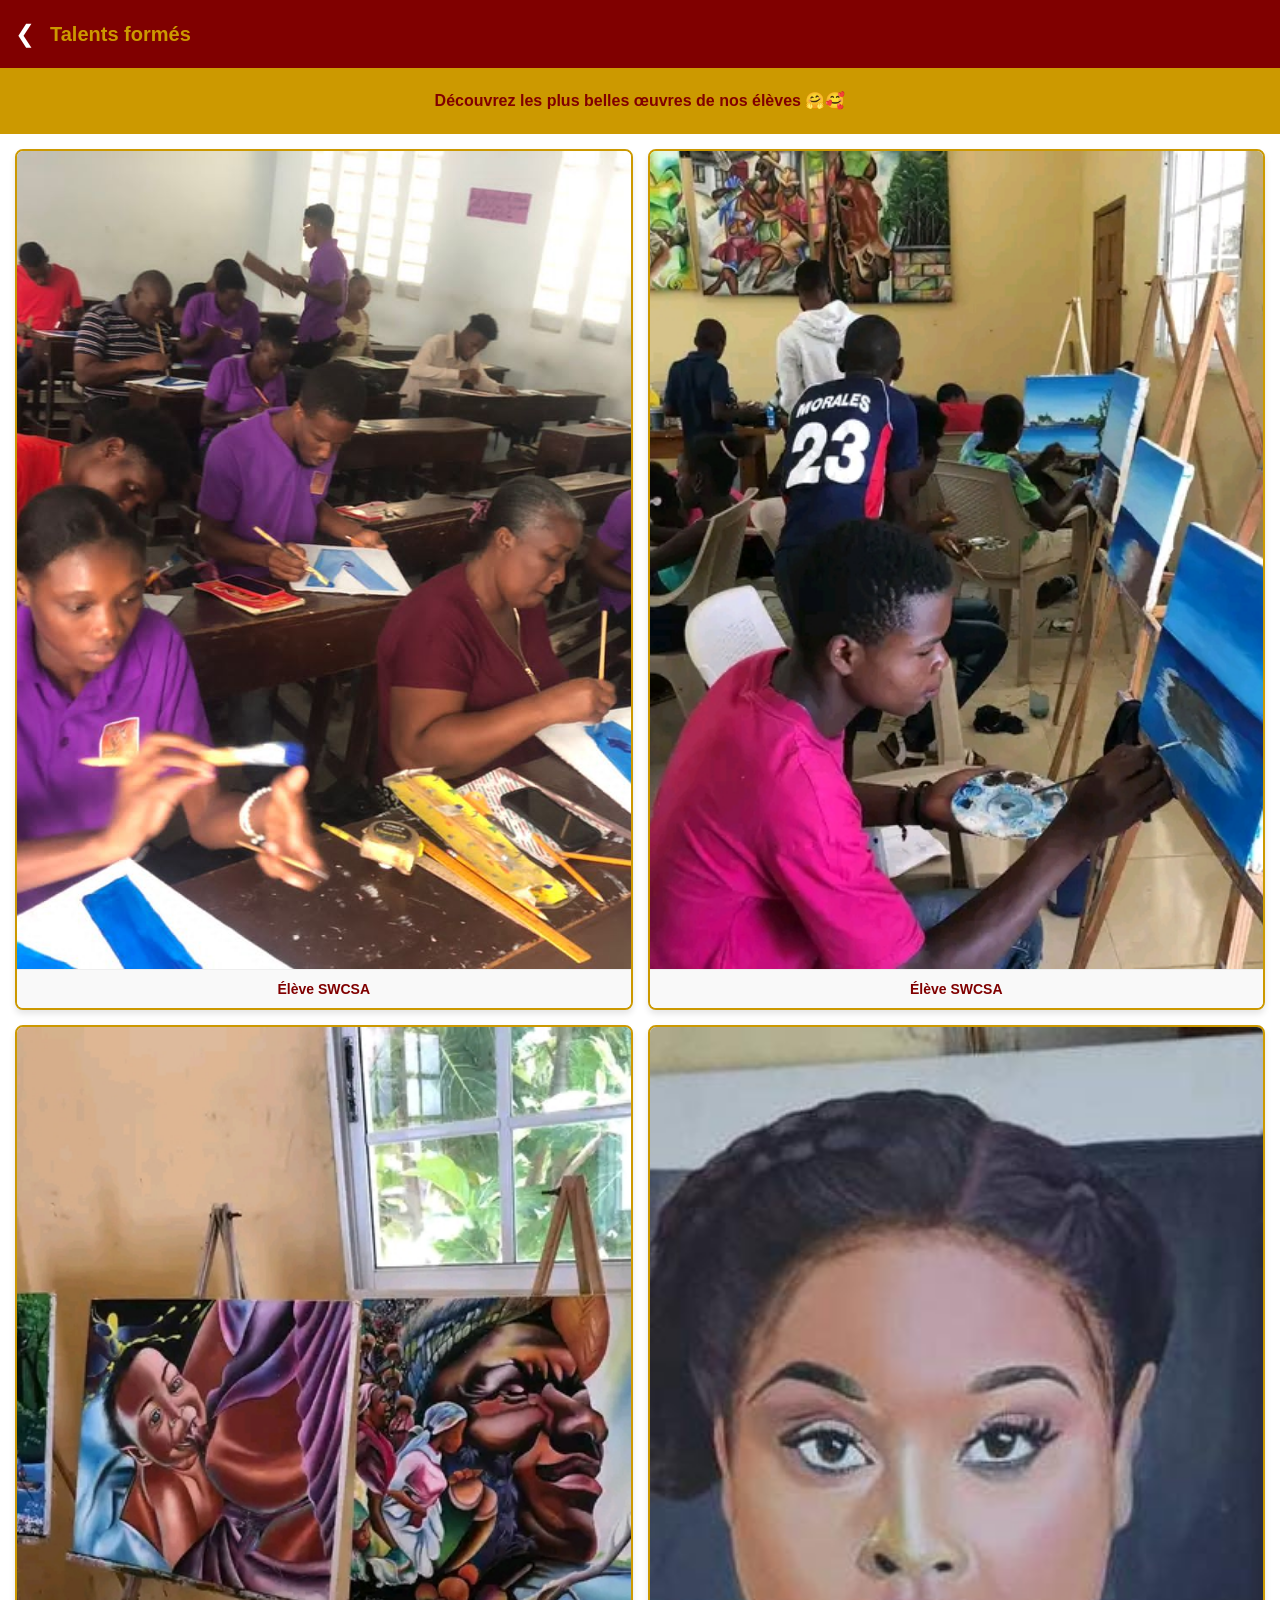
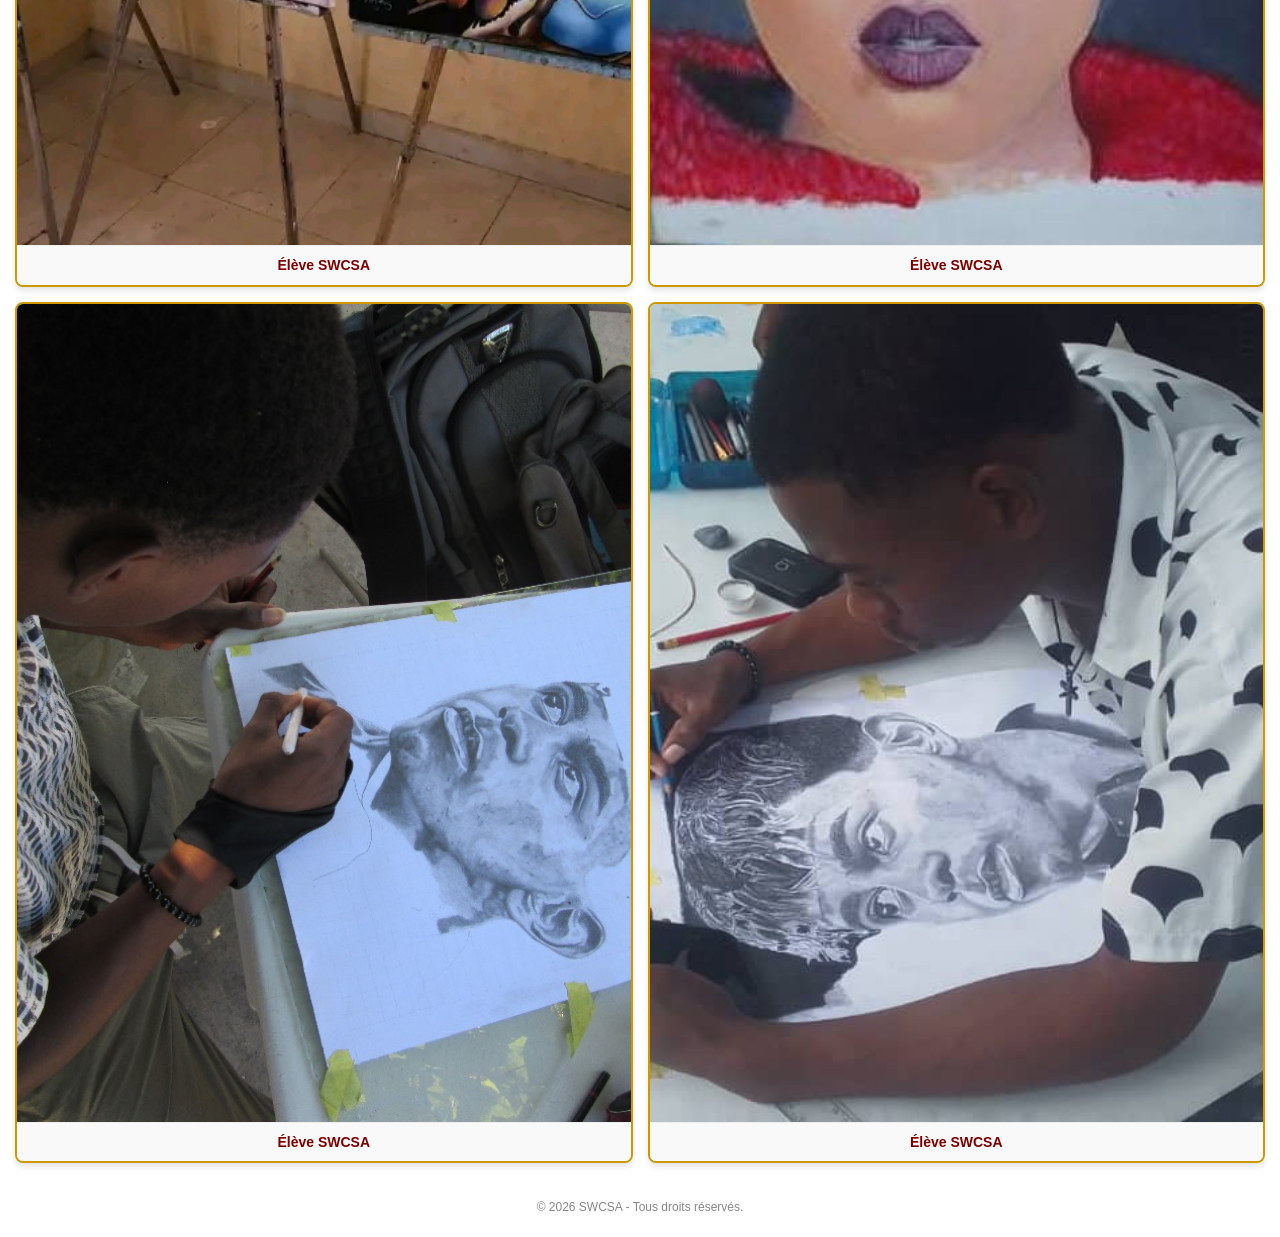
<file: réalisation.html>
<!DOCTYPE html>
<html lang="fr">
<head>
    <meta charset="UTF-8">
    <meta name="viewport" content="width=device-width, initial-scale=1.0">
    <title>Réalisations des élèves - swcsa</title>
    <style>
        :root {
            --rouge-grenat: #800000;
            --jaune-fonce: #CC9900;
            --blanc: #FFFFFF;
            --noir: #000000;
        }

        * {
            box-sizing: border-box;
            margin: 0;
            padding: 0;
        }

        body {
            font-family: 'Segoe UI', Arial, sans-serif;
            background-color: var(--blanc);
            color: var(--noir);
            line-height: 1.6;
            overflow-x: hidden; /* Important pour l'animation */
        }

        /* En-tête avec bouton retour */
        header {
            background-color: var(--rouge-grenat);
            color: var(--jaune-fonce);
            padding: 15px;
            display: flex;
            align-items: center;
            position: sticky;
            top: 0;
            z-index: 1000;
        }

        .back-btn {
            text-decoration: none;
            color: var(--blanc);
            font-size: 24px;
            margin-right: 15px;
        }

        header h2 {
            font-size: 20px;
        }

        /* Titre de la page */
        .page-banner {
            background-color: var(--jaune-fonce);
            color: var(--rouge-grenat);
            padding: 20px;
            text-align: center;
            font-weight: bold;
        }

        /* Grille des réalisations */
        .gallery-grid {
            display: grid;
            grid-template-columns: 1fr 1fr; /* 2 colonnes sur mobile */
            gap: 15px;
            padding: 15px;
        }

        /* Animation d'apparition */
        @keyframes fadeInUp {
            to {
                opacity: 1;
                transform: translateY(0);
            }
        }

        .gallery-item {
            border: 2px solid var(--jaune-fonce);
            border-radius: 8px;
            overflow: hidden;
            background: white;
            box-shadow: 0 4px 6px rgba(0,0,0,0.1);
            
            /* Pour l'animation */
            opacity: 0;
            transform: translateY(20px);
            animation: fadeInUp 0.5s ease-out forwards;
        }

        /* Force le format RATIO PORTRAIT (vertical) */
        .gallery-item img {
            width: 100%;
            aspect-ratio: 3 / 4; /* Ratio vertical (ex: 9cm x 12cm) */
            object-fit: cover; /* Coupe l'image pour qu'elle remplisse le cadre sans se déformer */
            display: block;
        }

        .student-name {
            padding: 8px;
            text-align: center;
            font-size: 14px;
            font-weight: bold;
            color: var(--rouge-grenat);
            background-color: #f9f9f9;
            border-top: 1px solid #eee;
        }

        /* Délais d'animation pour l'effet cascade */
        .gallery-item:nth-child(1) { animation-delay: 0.1s; }
        .gallery-item:nth-child(2) { animation-delay: 0.2s; }
        .gallery-item:nth-child(3) { animation-delay: 0.3s; }
        .gallery-item:nth-child(4) { animation-delay: 0.4s; }
        .gallery-item:nth-child(5) { animation-delay: 0.5s; }
        .gallery-item:nth-child(6) { animation-delay: 0.6s; }

        footer {
            text-align: center;
            padding: 20px;
            font-size: 12px;
            color: #888;
        }
    </style>
</head>
<body>

<header>
    <a href="index.html" class="back-btn">&#10094;</a>
    <h2>Talents formés</h2>
</header>

<div class="page-banner">
    Découvrez les plus belles œuvres de nos élèves 🤗🥰
</div>

<main>
    <div class="gallery-grid">
        <div class="gallery-item">
            <img src="eleve1.jpg" alt="Art par élève 1">
            <p class="student-name">Élève SWCSA</p>
        </div>

        <div class="gallery-item">
            <img src="eleve2.jpg" alt="Art par élève 2">
            <p class="student-name">Élève SWCSA</p>
        </div>

        <div class="gallery-item">
            <img src="eleve3.jpg" alt="Art par élève 3">
            <p class="student-name">Élève SWCSA</p>
        </div>

        <div class="gallery-item">
            <img src="eleve4.jpg" alt="Art par élève 4">
            <p class="student-name">Élève SWCSA</p>
        </div>

        <div class="gallery-item">
            <img src="eleve5.jpg" alt="Art par élève 5">
            <p class="student-name">Élève SWCSA</p>
        </div>

        <div class="gallery-item">
            <img src="eleve6.jpg" alt="Art par élève 6">
            <p class="student-name">Élève SWCSA</p>
        </div>
    </div>
</main>

<footer>
    <p>© 2026 SWCSA - Tous droits réservés.</p>
</footer>

</body>
</html>
</file>
